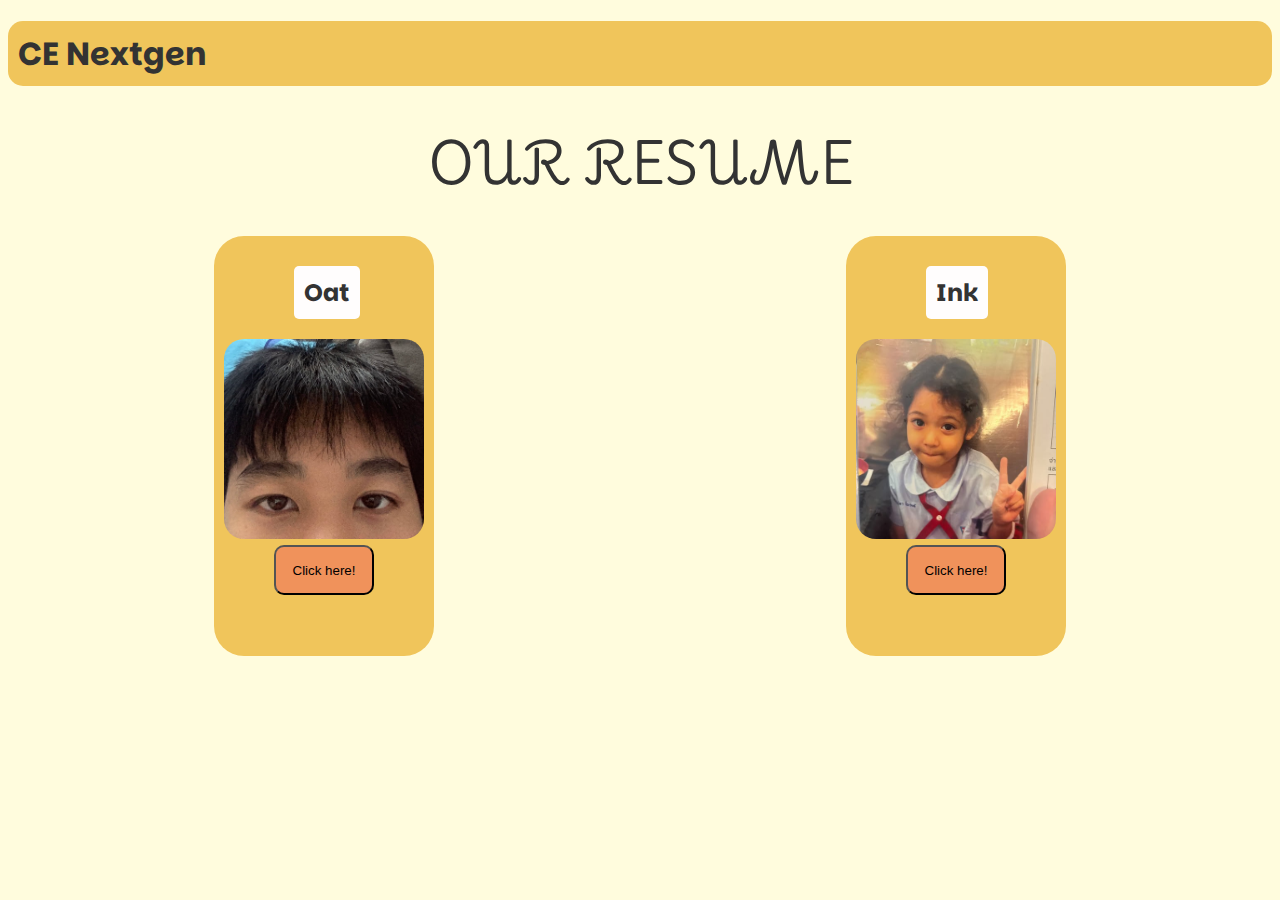
<file: index.html>
<!DOCTYPE html>
<html lang="en">

<head>
    <meta charset="UTF-8">
    <meta name="viewport" content="width=device-width, initial-scale=1.0">
    <title>Homepage</title>
    <link rel="stylesheet" href="style.css">
    <link rel="preconnect" href="https://fonts.googleapis.com">
    <link rel="preconnect" href="https://fonts.gstatic.com" crossorigin>
    <link href="https://fonts.googleapis.com/css2?family=Playwrite+HR+Lijeva:wght@100..400&display=swap"
        rel="stylesheet">
    <link rel="preconnect" href="https://fonts.googleapis.com">
    <link rel="preconnect" href="https://fonts.gstatic.com" crossorigin>
    <link
        href="https://fonts.googleapis.com/css2?family=Parkinsans:wght@300..800&family=Playwrite+HR+Lijeva:wght@100..400&display=swap"
        rel="stylesheet">

    <h1 class="title" id="color2">CE Nextgen</h1>

</head>

<body>

    <h1 class="head">OUR RESUME</h1>
    
    <div class="all">
        <div class="oat">
            <h2>Oat</h2>
            <img class="ourimg" src="./oat/image.jpg" alt="Oat.png">
            <br>
            <a href="./oat/Oatpage.html">
                <button type="button">Click here!</button>
            </a>
        </div>
        <div class="ink">
            <h2>Ink</h2>
            <img class="ourimg" src="./oat/ink.jpg" alt="ink.png">
            <br>
            <a href="./proflieink.html">
            <button href="">Click here!</button>
        </a>
        </div>
    </div>


    <div class="icon-container" onclick="goToPage()">
        <i class="home-icon"></i>
    </div>
    <div class="sun-container" onclick="theme()">
        <i class="sun-icon"></i>
    </div>
    <script src="./oat/script.js"></script>
</body>

</html>
</file>
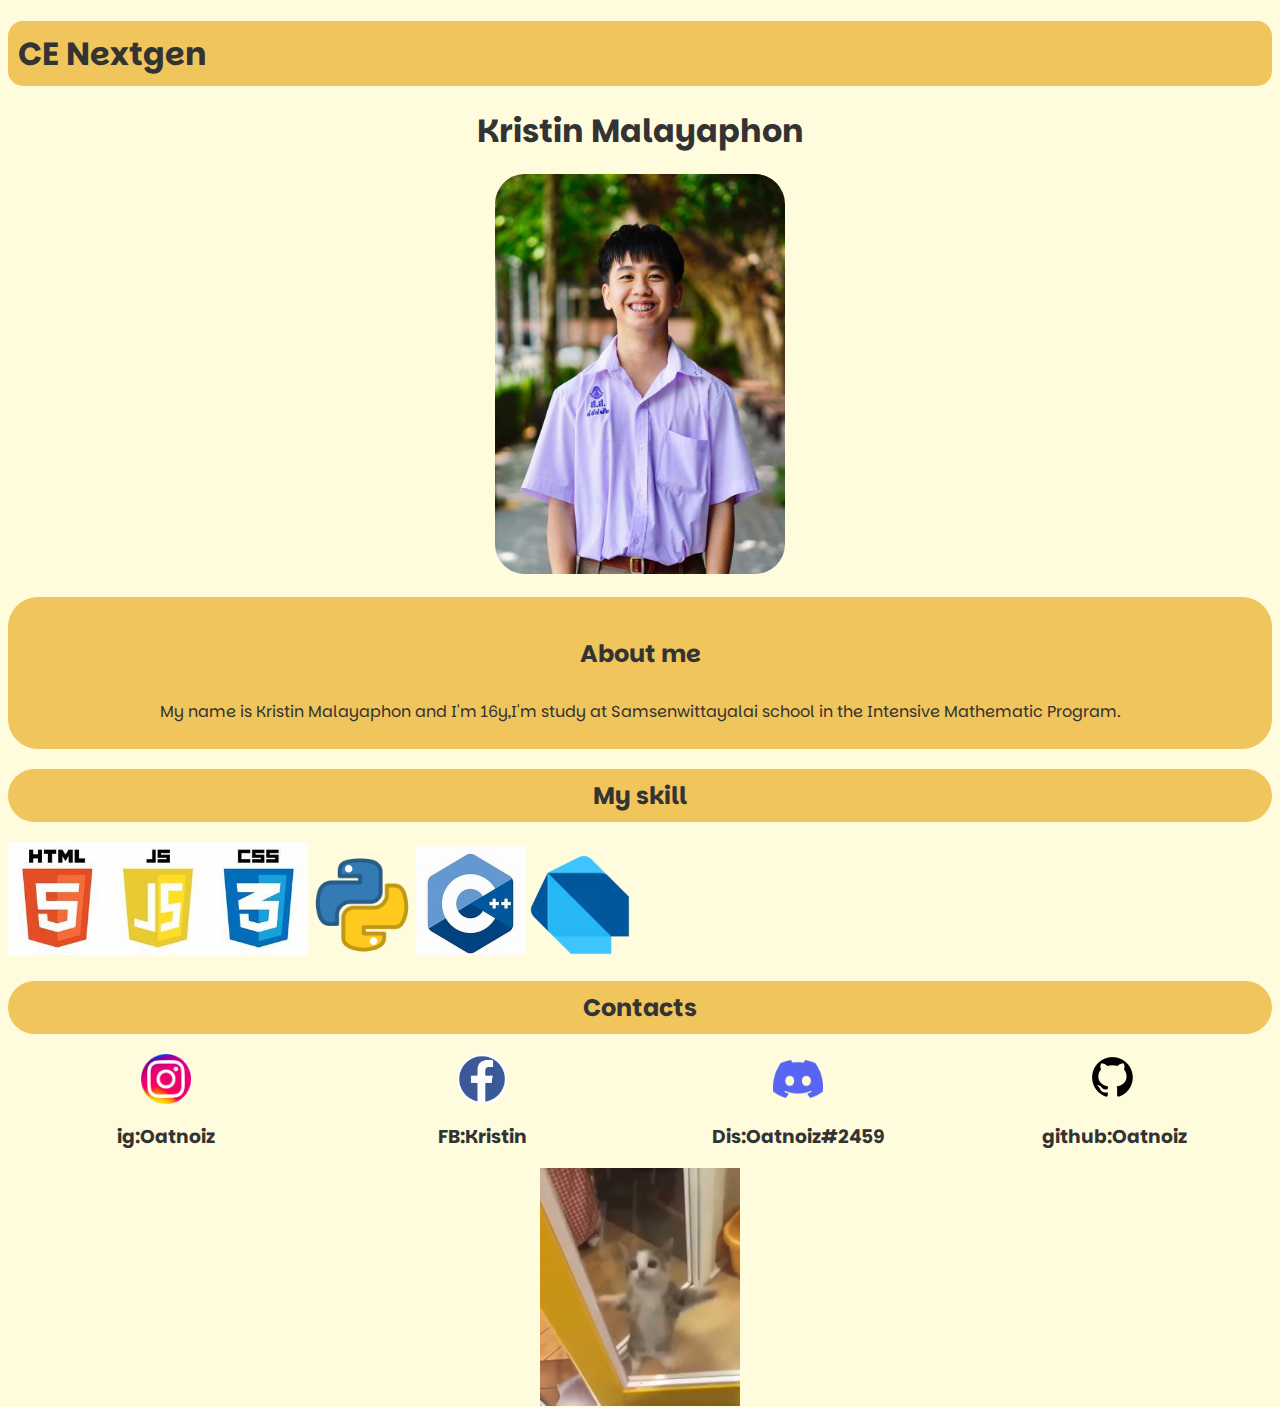
<file: oat/Oatpage.html>
<!DOCTYPE html>
<html lang="en">

<head>
    <meta charset="UTF-8">
    <meta name="viewport" content="width=device-width, initial-scale=1.0">
    <title>Oat</title>
    <link rel="stylesheet" href="oatstyle.css">
    <link rel="preconnect" href="https://fonts.googleapis.com">
    <link rel="preconnect" href="https://fonts.gstatic.com" crossorigin>
    <link href="https://fonts.googleapis.com/css2?family=Playwrite+HR+Lijeva:wght@100..400&display=swap"
        rel="stylesheet">
    <link rel="preconnect" href="https://fonts.googleapis.com">
    <link rel="preconnect" href="https://fonts.gstatic.com" crossorigin>
    <link
        href="https://fonts.googleapis.com/css2?family=Parkinsans:wght@300..800&family=Playwrite+HR+Lijeva:wght@100..400&display=swap"
        rel="stylesheet">
    <h1 class="title" id="color2">CE Nextgen</h1>
</head>


<body>
    <h1 class="name">Kristin Malayaphon</h1>
    <container class="img">
    <img class="oatimg" src="oat.jpg" alt="oat.png">
</container>
    <br>
    <div class="aboutme">
        <h2>About me</h2>
        <p>My name is Kristin Malayaphon and I'm 16y,I'm study at Samsenwittayalai school in the Intensive Mathematic
            Program.</p>
    </div>
    <div class="myskill">
        <h2>My skill</h2>
        <img class="ht" src="htmlJsCss.jpg" alt="pg">
        <img class="py" src="python.webp" alt="python">
        <img class="c" src="c++.jpg" alt="c++">
        <img class="dart" src="dart.png" alt="dart">

    </div>
    <div class="contact">
        <h2>Contacts</h2>
        <div class="container">
            <img class="symbol" src="ig.png" alt="ig.png">
            <img class="symbol" src="fb.png" alt="fb.png">
            <img class="symbol" src="dis.png" alt="dis.png">
            <img class="symbol" src="git.png" alt="git.png">
            <h3>ig:Oatnoiz</h3>
            <h3>FB:Kristin</h3>
            <h3>Dis:Oatnoiz#2459</h3>
            <h3>github:Oatnoiz</h3>
        </div>




    </div>

    <div class="icon-container" onclick="goToPage()">
        <i class="home-icon"></i>
    </div>
    <div class="sun-container" onclick="theme()">
        <i class="sun-icon"></i>
    </div>
    <video width="200px" loop mute autoplay src="happy happy happy cat original meme 🐱.mp4"></video>
    <script src="script.js"></script>

</body>

</html>
</file>
<file: style.css>
:root {
    --background-color: #fffcdd;
    --card-color: #f0c55b;
    --text-color: #333;
    --btn-color: #f0925b;
}

[data-theme="dark"] {
    --background-color: #272727;
    --card-color: #474747;
    --text-color: #858585;
    --btn-color: #9f9f9f;
}

body {
    background-color: var(--background-color);
    font-family: "Parkinsans", sans-serif;
    color: var(--text-color);
}

.title {
    background-color: var(--card-color);
    padding: 10px;
    border-radius: 15px;
}

.head {
    font-size: 50px;
    text-align: center;
    font-family: "Playwrite HR Lijeva", cursive;
}

.oat {
    /* height: 400px;
    width: 200px; */
    padding: 10px;
    align-items: center;
    background-color: var(--card-color);
    border-radius: 30px;
    padding: 10px;
}

.oat:hover {
    box-shadow: 0 4px 20px rgb(0, 0, 0);
    transition-duration: 0.5s;
    /* width: 300px;
    height: 500px; */
    padding: 30px;
    align-items: center;

}

.ink {
    height: 400px;
    width: fit-content;
    align-items: center;
    background-color: var(--card-color);
    gap: 10px;
    border-radius: 30px;
    padding: 10px;

}

.ink:hover {
    box-shadow: 0 4px 20px rgb(0, 0, 0);
    transition-duration: 0.5s;
    /* width: 300px;
    height: 500px; */
    padding: 30px;

}

.ourimg {
    border-radius: 20px;
    width: 200px;
    height: 200px;
    object-fit: cover;
}

.ourimg:hover {
    transition-duration: 0.5s;
    border-radius: 100px;
    box-shadow: 0 4px 20px rgb(0, 0, 0);
}


button {
    align-self: center;
    margin-left: 50px;
    border-radius: 10px;
    height: 50px;
    width: 100px;
    background: var(--btn-color);
}

button:hover {
    transition-duration: 0.3s;
    cursor: pointer;
    width: 120px;

}

h2 {
    padding: 10px;
    border-radius: 5px;
    width: fit-content;
    background: #fffdfd;
    margin-left: 70px;
}


.all {
    display: flex;
    flex-direction: row;
    justify-content: space-around;
}

.icon-container {
    display: flex;
    flex-direction: column;
    align-items: center;
    cursor: pointer;
    transition: transform 0.2s ease;
    position: absolute;
    top: 30px;
    right: 50px;
}

.icon-container:hover {
    transform: scale(1.3);
}

.home-icon {
    width: 30px;
    height: 50px;
    background: url('https://img.icons8.com/ios-filled/50/home.png') no-repeat center;
    background-size: contain;
    margin-bottom: 10px;
}

.sun-icon {
    width: 40px;
    height: 50px;
    background: url('https://img.icons8.com/ios-filled/50/light.png') no-repeat center;
    background-size: contain;
    margin-bottom: 10px;
}

.sun-container {
    display: flex;
    flex-direction: column;
    align-items: center;
    cursor: pointer;
    transition: transform 0.2s ease;
    position: absolute;
    top: 30px;
    right: 120px;
}

.sun-container:hover {
    transform: scale(1.3);
}
</file>
<file: oat/oatstyle.css>
:root {
    --background-color: #fffcdd;
    --card-color: #f0c55b;
    --text-color: #333;
    --btn-color: #f0925b;
}

[data-theme="dark"] {
    --background-color: #272727;
    --card-color: #474747;
    --text-color: #858585;
    --btn-color: #9f9f9f;
}

body {
    background-color: var(--background-color);
    font-family: "Parkinsans", sans-serif;
    color: var(--text-color);
    height: 1000px;
}

.title {
    background-color: var(--card-color);
    padding: 10px;
    border-radius: 15px;
}

.icon-container {
    display: flex;
    flex-direction: column;
    align-items: center;
    cursor: pointer;
    transition: transform 0.2s ease;
    position: absolute;
    top: 30px;
    right: 50px;
}

.icon-container:hover {
    transform: scale(1.3);
}

.home-icon {
    width: 30px;
    height: 50px;
    background: url('https://img.icons8.com/ios-filled/50/home.png') no-repeat center;
    background-size: contain;
    margin-bottom: 10px;
}

.sun-icon {
    width: 40px;
    height: 50px;
    background: url('https://img.icons8.com/ios-filled/50/light.png') no-repeat center;
    background-size: contain;
    margin-bottom: 10px;
}

.sun-container {
    display: flex;
    flex-direction: column;
    align-items: center;
    cursor: pointer;
    transition: transform 0.2s ease;
    position: absolute;
    top: 30px;
    right: 120px;
}

.sun-container:hover {
    transform: scale(1.3);
}

.img {
    display: flex;
    justify-content: center;
    align-items: center;
}

.oatimg {
    border-radius: 30px;
    width: 290px;
    height: 400px;

}
.oatimg:hover{
    transition-duration: 0.3s;
    width: 330px;
    height: 450px;
    box-shadow: 0 4px 20px rgba(0, 0, 0, 0.5)
}

.ht {
    width: 300px;
}

.py {
    width: 100px;
}

.c {
    width: 110px;
}

.dart {
    width: 100px;
}

.symbol {
    height: auto;
    width: 50px;

}

.container {
    display: grid;
    grid-template-columns: 1fr 1fr 1fr 1fr;
    grid-template-rows: auto auto;
    justify-items: center;
    align-items: center;

}


.name {
    text-align: center;
}

.aboutme {
    text-align: center;
    height: fit-content;
    align-items: center;
    background-color: var(--card-color);
    border-radius: 30px;
    padding: 10px
}

h2 {
    text-align: center;
    height: fit-content;
    align-items: center;
    background-color: var(--card-color);
    border-radius: 30px;
    padding: 10px
}
video{
    display: flex;
    justify-self: center;
}
</file>
